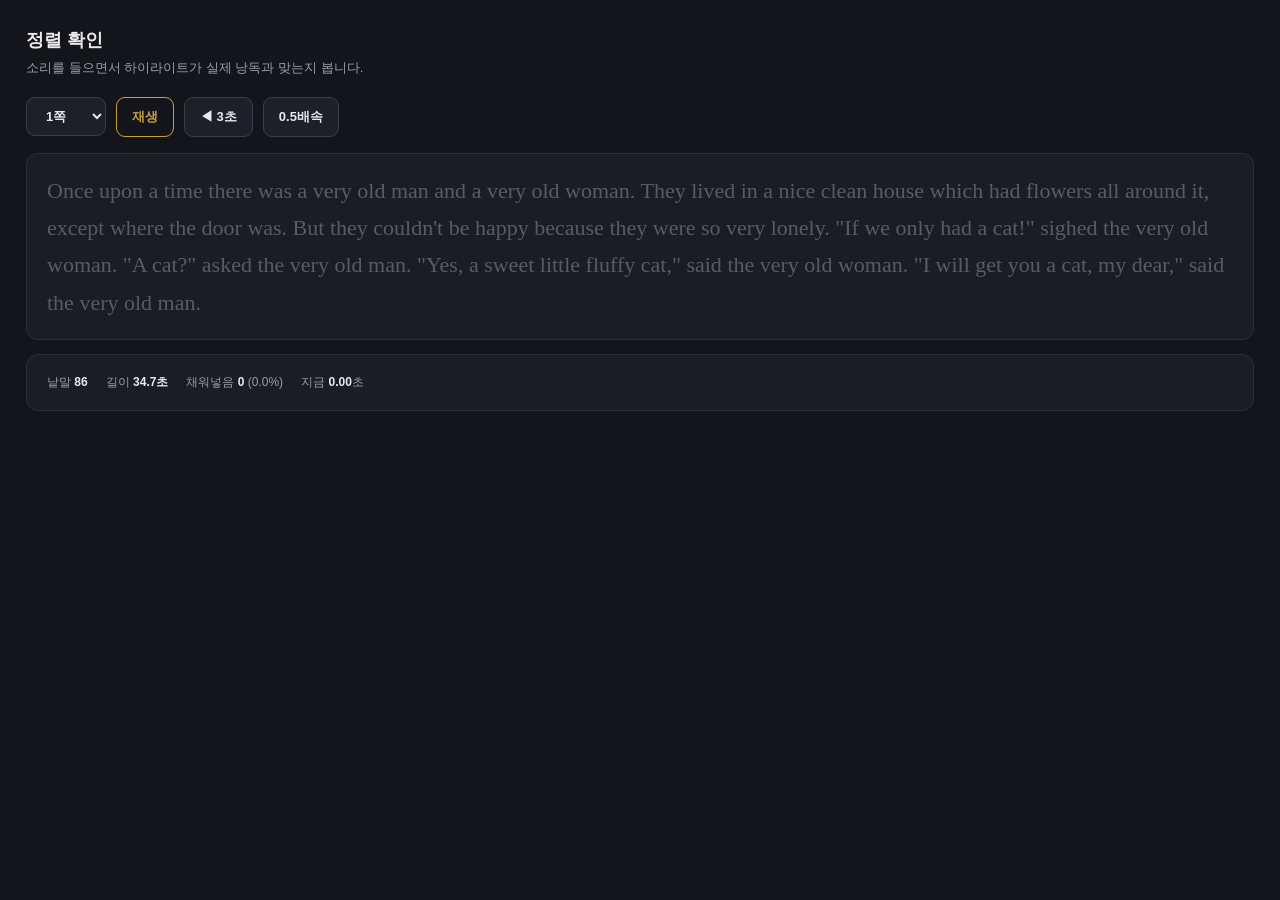
<file: tools/align-check.html>
<!doctype html><html lang="ko"><meta charset="utf-8">
<meta name="viewport" content="width=device-width,initial-scale=1">
<title>정렬 확인</title>
<style>
  body{margin:0;padding:26px;font:15px/1.6 'Pretendard',-apple-system,sans-serif;
       background:#14151a;color:#e8e9ee}
  h1{font-size:18px;margin:0 0 3px}
  p.sub{margin:0 0 18px;color:#9a9caa;font-size:13px}
  .bar{display:flex;gap:10px;align-items:center;flex-wrap:wrap;margin-bottom:16px}
  select,button{font:600 13px 'Pretendard',sans-serif;padding:10px 15px;border-radius:9px;
       background:#1e2029;color:#e8e9ee;border:1px solid #3a3d4a;cursor:pointer}
  button.go{border-color:#c9a13f;color:#c9a13f;background:transparent}
  .card{background:#1b1d25;border:1px solid #2b2e3a;border-radius:12px;padding:18px 20px;margin-bottom:14px}
  #txt{font-family:'Andika SIL','Andika',serif;font-size:22px;line-height:1.7}
  .wd{opacity:.30;transition:opacity .12s linear}
  .wd.said{opacity:.60}
  .wd.now{opacity:1;color:#ffd77a}
  .meta{font-size:12px;color:#9a9caa;display:flex;gap:18px;flex-wrap:wrap}
  .meta b{color:#e8e9ee;font-variant-numeric:tabular-nums}
  .warn{color:#f8b76b}
</style>

<h1>정렬 확인</h1>
<p class="sub">소리를 들으면서 하이라이트가 실제 낭독과 맞는지 봅니다.</p>

<div class="bar">
  <select id="pg"></select>
  <button class="go" id="play">재생</button>
  <button id="back">◀ 3초</button>
  <button id="slow">0.5배속</button>
</div>

<div class="card" id="txt">쪽을 고르세요.</div>
<div class="card meta" id="meta"></div>

<script>
var audio = new Audio(), doc = null, spans = [], raf = 0;
var pg = document.getElementById('pg'), txt = document.getElementById('txt'),
    meta = document.getElementById('meta'), play = document.getElementById('play');

/* 어느 쪽에 json 이 있는지 훑는다 */
(function scan(n, found) {
  n = n || 1; found = found || [];
  if (n > 11) {
    pg.innerHTML = found.length
      ? found.map(function (i) { return '<option value="' + i + '">' + i + '쪽</option>'; }).join('')
      : '<option>정렬된 쪽이 없습니다</option>';
    if (found.length) load(found[0]);
    return;
  }
  var p = String(n).padStart(2, '0');
  fetch('../assets/audio/p' + p + '.json', { cache: 'no-store' })
    .then(function (r) { if (r.ok) found.push(n); })
    .catch(function () {})
    .then(function () { scan(n + 1, found); });
})();

function load(n) {
  var p = String(n).padStart(2, '0');
  fetch('../assets/audio/p' + p + '.json', { cache: 'no-store' })
    .then(function (r) { return r.json(); })
    .then(function (d) {
      doc = d;
      audio.src = '../assets/audio/' + d.file;
      audio.playbackRate = 1;
      render();
    });
}

/* 원문을 낱말 단위로 감싼다. 낱말 뒤 구두점은 같은 덩어리로 묶는다 */
function render() {
  var t = doc.text, ws = doc.words, out = '';
  if (ws.length && ws[0].c > 0) out += esc(t.slice(0, ws[0].c));
  for (var i = 0; i < ws.length; i++) {
    var end = (i + 1 < ws.length) ? ws[i + 1].c : t.length;
    out += '<span class="wd" data-i="' + i + '">' + esc(t.slice(ws[i].c, end)) + '</span>';
  }
  txt.innerHTML = out;
  spans = txt.querySelectorAll('.wd');
  var pct = (doc.guessed / ws.length * 100);
  meta.innerHTML =
    '<span>낱말 <b>' + ws.length + '</b></span>' +
    '<span>길이 <b>' + doc.duration.toFixed(1) + '초</b></span>' +
    '<span' + (pct >= 5 ? ' class="warn"' : '') + '>채워넣음 <b>' + doc.guessed +
    '</b> (' + pct.toFixed(1) + '%)</span>' +
    '<span>지금 <b id="tnow">0.00</b>초</span>';
}
function esc(s){ return s.replace(/&/g,'&amp;').replace(/</g,'&lt;'); }

function tick() {
  if (!doc) return;
  var now = audio.currentTime, ws = doc.words, cur = -1;
  for (var i = 0; i < ws.length; i++) { if (ws[i].t <= now) cur = i; else break; }
  for (var j = 0; j < spans.length; j++) {
    spans[j].className = 'wd' + (j < cur ? ' said' : j === cur ? ' now' : '');
  }
  var el = document.getElementById('tnow');
  if (el) el.textContent = now.toFixed(2);
  raf = requestAnimationFrame(tick);
}

play.onclick = function () {
  if (audio.paused) { audio.play(); play.textContent = '멈춤'; tick(); }
  else { audio.pause(); play.textContent = '재생'; cancelAnimationFrame(raf); }
};
audio.addEventListener('ended', function () { play.textContent = '재생'; cancelAnimationFrame(raf); });
document.getElementById('back').onclick = function () { audio.currentTime = Math.max(0, audio.currentTime - 3); };
document.getElementById('slow').onclick = function () {
  audio.playbackRate = audio.playbackRate === 1 ? 0.5 : 1;
  this.textContent = audio.playbackRate === 1 ? '0.5배속' : '보통 속도';
};
pg.onchange = function () { audio.pause(); play.textContent = '재생'; load(+pg.value); };
</script>
</html>
</file>
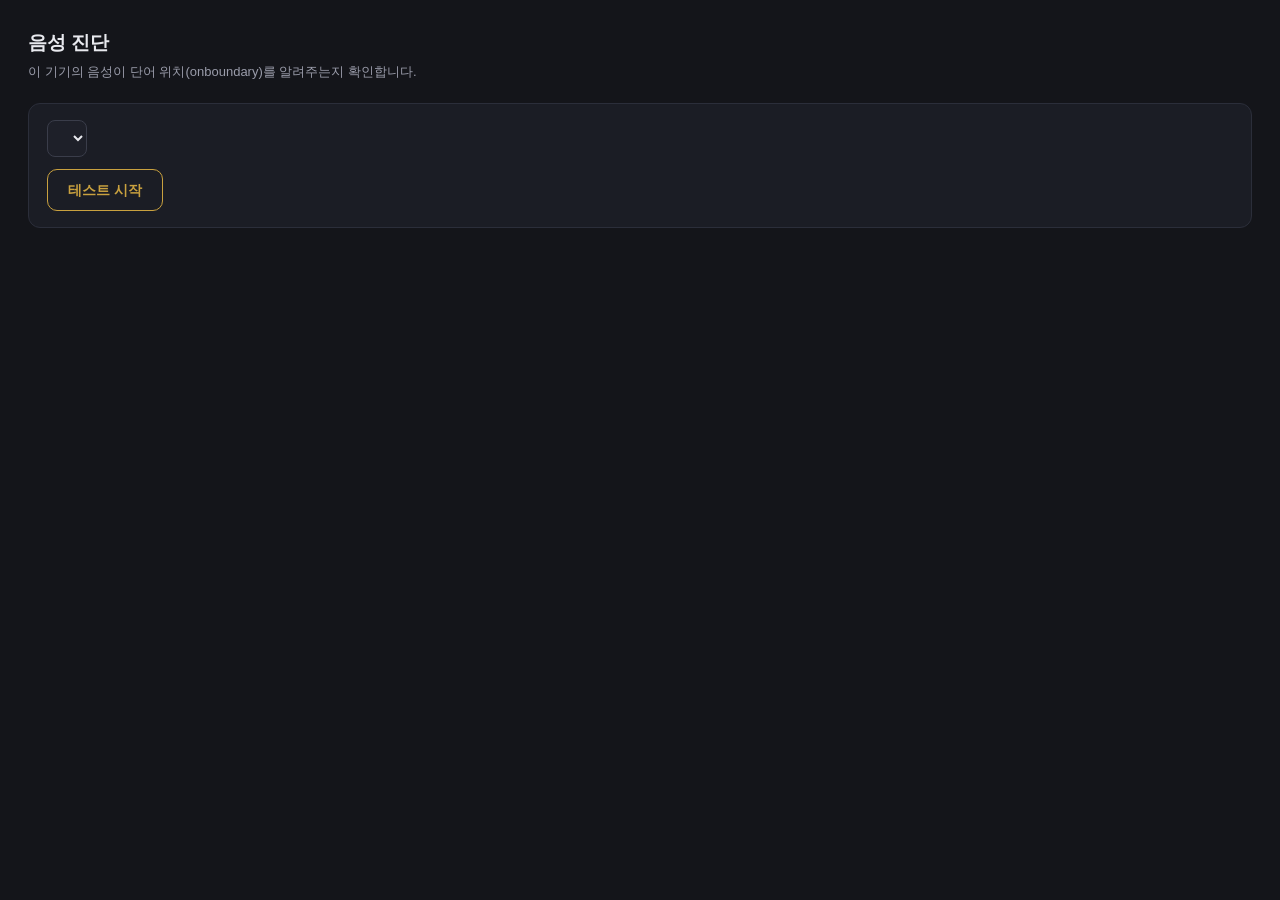
<file: tools/voice-check.html>
<!doctype html><html lang="ko"><meta charset="utf-8">
<meta name="viewport" content="width=device-width,initial-scale=1">
<title>음성 진단</title>
<style>
  body{margin:0;padding:28px;font:15px/1.6 'Pretendard',-apple-system,sans-serif;
       background:#14151a;color:#e8e9ee}
  h1{font-size:19px;margin:0 0 4px}
  p.sub{margin:0 0 20px;color:#9a9caa;font-size:13px}
  button{font:600 14px/1 'Pretendard',sans-serif;padding:13px 20px;border-radius:10px;
         border:1.5px solid #c9a13f;background:transparent;color:#c9a13f;cursor:pointer}
  button:disabled{opacity:.4;cursor:default}
  select{font:13px 'Pretendard',sans-serif;padding:9px;border-radius:8px;
         background:#1e2029;color:#e8e9ee;border:1px solid #3a3d4a;max-width:100%}
  .card{background:#1b1d25;border:1px solid #2b2e3a;border-radius:12px;
        padding:16px 18px;margin:16px 0}
  .verdict{font-size:17px;font-weight:700;margin-bottom:6px}
  .ok{color:#4ade80} .no{color:#f87171} .warn{color:#fbbf24}
  table{width:100%;border-collapse:collapse;font-size:12px;margin-top:10px}
  th,td{text-align:left;padding:5px 8px;border-bottom:1px solid #2b2e3a}
  th{color:#9a9caa;font-weight:600}
  td.n{text-align:right;font-variant-numeric:tabular-nums}
  code{background:#24262f;padding:2px 5px;border-radius:4px;font-size:12px}
</style>

<h1>음성 진단</h1>
<p class="sub">이 기기의 음성이 단어 위치(onboundary)를 알려주는지 확인합니다.</p>

<div class="card">
  <select id="v"></select>
  <p style="margin:12px 0 0"><button id="go">테스트 시작</button></p>
</div>

<div id="out"></div>

<script>
var synth = speechSynthesis;
var TEXT = 'Once upon a time there was a very old man and a very old woman.';
var sel = document.getElementById('v'), out = document.getElementById('out');

function fill() {
  var vs = (synth.getVoices() || []).filter(function (v) { return /^en/i.test(v.lang); });
  if (!vs.length) return;
  vs.sort(function (a, b) { return a.name.localeCompare(b.name); });
  sel.innerHTML = vs.map(function (v, i) {
    return '<option value="' + i + '">' + v.name + ' · ' + v.lang +
           (v.localService === false ? ' · 네트워크' : ' · 기기') + '</option>';
  }).join('');
  window.VS = vs;
  var pref = vs.findIndex(function (v) { return /premium/i.test(v.name); });
  if (pref >= 0) sel.selectedIndex = pref;
}
fill();
synth.onvoiceschanged = fill;

document.getElementById('go').onclick = function () {
  var btn = this; btn.disabled = true;
  out.innerHTML = '<div class="card">읽는 중…</div>';
  var v = window.VS[+sel.value];
  var u = new SpeechSynthesisUtterance(TEXT);
  u.voice = v; u.lang = v.lang; u.rate = 0.72; u.pitch = 0.96;

  var t0 = 0, marks = [], startAt = Date.now();
  u.onstart = function () { t0 = Date.now(); };
  u.onboundary = function (e) {
    marks.push({ ci: e.charIndex, len: e.charLength || 0,
                 ms: Date.now() - (t0 || startAt), name: e.name || 'word' });
  };
  u.onend = function () {
    btn.disabled = false;
    var dur = Date.now() - (t0 || startAt);
    var lead = t0 ? t0 - startAt : 0;
    var words = TEXT.split(/\s+/).length;
    var html = '';

    if (!marks.length) {
      html += '<div class="card"><div class="verdict no">onboundary 가 오지 않습니다</div>' +
        '이 음성으로는 단어 위치를 알 수 없어 시간 추정으로만 따라갈 수 있습니다. ' +
        '목록에서 <code>기기</code> 로 표시된 다른 음성을 골라 다시 눌러 보세요.</div>';
    } else {
      var per = marks.length / words;
      html += '<div class="card"><div class="verdict ' + (per > 0.8 ? 'ok' : 'warn') + '">' +
        (per > 0.8 ? 'onboundary 가 단어마다 옵니다' : 'onboundary 가 오지만 듬성듬성합니다') +
        '</div>단어 ' + words + '개에 신호 ' + marks.length + '개' +
        (per > 0.8 ? ' — 이 음성을 쓰면 하이라이트가 실제 위치와 맞습니다.'
                   : ' — 신호가 모자라 사이가 벌어집니다.') + '</div>';
    }

    html += '<div class="card"><table>' +
      '<tr><th>항목</th><th class="n">값</th></tr>' +
      '<tr><td>음성</td><td class="n">' + v.name + '</td></tr>' +
      '<tr><td>종류</td><td class="n">' + (v.localService === false ? '네트워크' : '기기 설치') + '</td></tr>' +
      '<tr><td>speak() → 소리 시작</td><td class="n">' + lead + ' ms</td></tr>' +
      '<tr><td>낭독 길이</td><td class="n">' + (dur / 1000).toFixed(2) + ' 초</td></tr>' +
      '<tr><td>초당 글자</td><td class="n">' + (TEXT.length / (dur / 1000)).toFixed(1) + '</td></tr>' +
      '<tr><td>신호 수</td><td class="n">' + marks.length + ' / 단어 ' + words + '</td></tr>' +
      '</table></div>';

    if (marks.length) {
      html += '<div class="card"><table><tr><th>ms</th><th>글자위치</th><th>단어</th></tr>' +
        marks.slice(0, 20).map(function (m) {
          var w = TEXT.slice(m.ci).split(/[\s,.!?]/)[0];
          return '<tr><td class="n">' + m.ms + '</td><td class="n">' + m.ci +
                 '</td><td>' + w + '</td></tr>';
        }).join('') + '</table></div>';
    }
    out.innerHTML = html;
  };
  u.onerror = function () { btn.disabled = false; out.innerHTML = '<div class="card no">읽기에 실패했습니다.</div>'; };
  synth.cancel();
  synth.speak(u);
};
</script>
</html>
</file>
